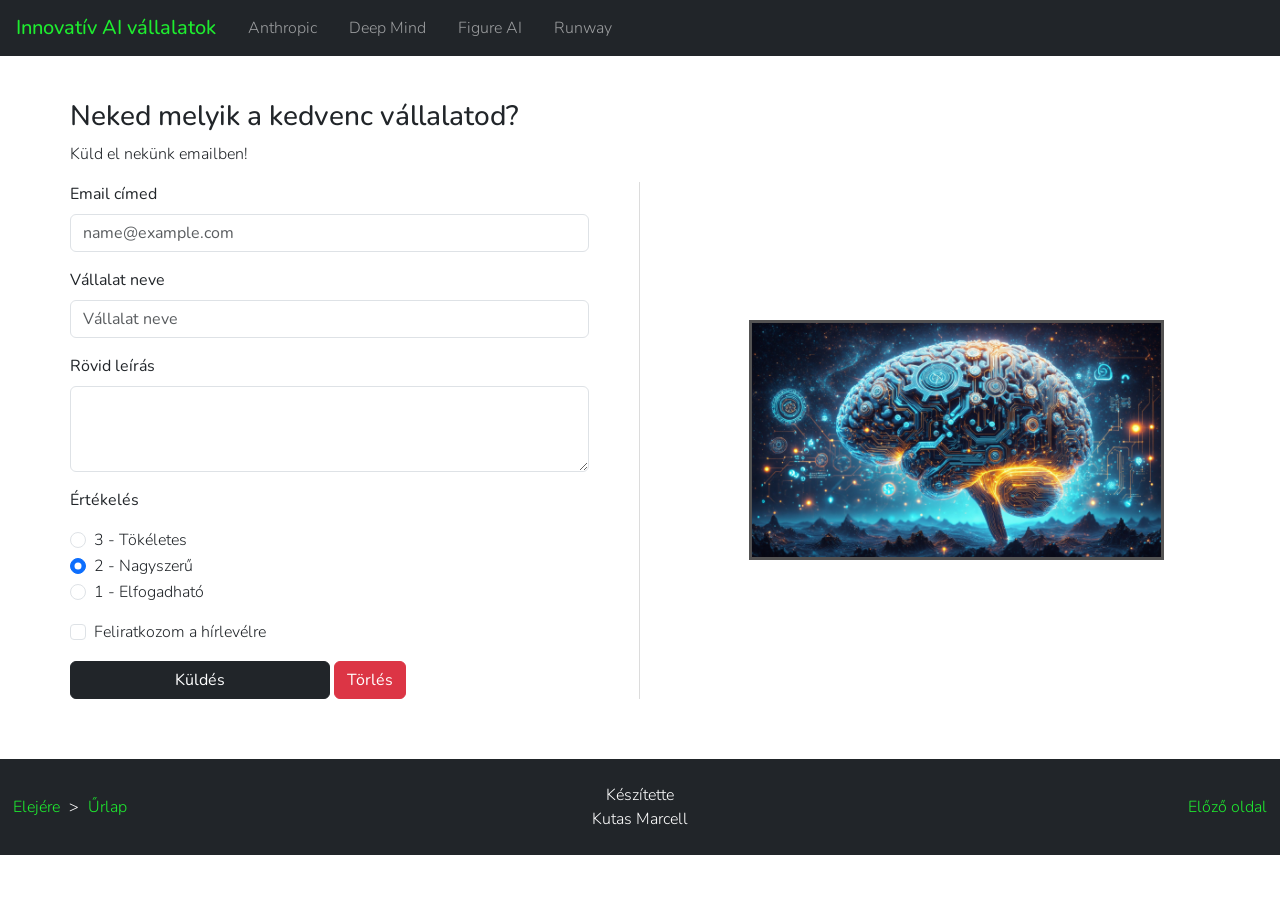
<file: page3.html>
<!doctype html>
<html lang="en">

<head>
    <meta charset="utf-8">
    <meta name="viewport" content="width=device-width, initial-scale=1">
    <title>Innovatív AI vállalatok - Űrlap</title>
    <link href="https://cdn.jsdelivr.net/npm/bootstrap@5.3.8/dist/css/bootstrap.min.css" rel="stylesheet"
        integrity="sha384-sRIl4kxILFvY47J16cr9ZwB07vP4J8+LH7qKQnuqkuIAvNWLzeN8tE5YBujZqJLB" crossorigin="anonymous">
    <link rel="stylesheet" href="stiluslapok/style.css">
    <link rel="preconnect" href="https://fonts.googleapis.com">
    <link rel="preconnect" href="https://fonts.gstatic.com" crossorigin>
    <link
        href="https://fonts.googleapis.com/css2?family=Arimo:ital,wght@0,400..700;1,400..700&family=Kalam:wght@300;400;700&family=Nunito:ital,wght@0,200..1000;1,200..1000&display=swap"
        rel="stylesheet">
</head>

<body>
    <nav class="navbar navbar-dark bg-dark navbar-expand-md px-3 fixed-top">
        <a href="index.html" class="navbar-brand">Innovatív AI vállalatok</a>

        <button class="navbar-toggler" type="button" data-bs-toggle="collapse" data-bs-target="#navbarLinks"
            aria-controls="navbarLinks" aria-expanded="false" aria-label="Toggle navigation">
            <span class="navbar-toggler-icon"></span>
        </button>

        <div id="navbarLinks" class="collapse navbar-collapse">
            <ul class="navbar-nav">
                <li class="nav-item px-md-2">
                    <a href="index.html#anthropic" class="nav-link">Anthropic</a>
                </li>
                <li class="nav-item px-md-2">
                    <a href="index.html#deepmind" class="nav-link">Deep Mind</a>
                </li>
                <li class="nav-item px-md-2">

                    <a href="page2.html#figure" class="nav-link">Figure AI</a>
                </li>
                <li class="nav-item px-md-2">

                    <a href="page2.html#runway" class="nav-link">Runway</a>
                </li>
            </ul>
        </div>
    </nav>


    <section class="container container-fluid p-6" id="form-container">
        <div class="row">
            
            <div class="col-1 d-lg-none"></div>
            <div class="col-10 col-lg-6">
            <h3>Neked melyik a kedvenc vállalatod?</h3>
            <aside>
                <p>
                    Küld el nekünk emailben!
                </p>
            </aside>
            </div>
            <div class="col-1 d-lg-none"></div>
        </div>
        <div class="row align-items-center">

            <div class="col-1 d-lg-none"></div>
            <form class=" col-10 col-lg-6" action="mailto:kutasmarcell@gmail.com" id="form">
                <div class="mb-3">
                    <label for="exampleFormControlInput1" class="form-label"><b>Email címed</b></label>
                    <input type="email" class="form-control" id="exampleFormControlInput1"
                        placeholder="name@example.com">
                </div>
                <div class="mb-3">
                    <label for="exampleFormControlInput2" class="form-label"><b>Vállalat neve</b></label>
                    <input type="text" class="form-control" id="exampleFormControlInput2" placeholder="Vállalat neve">
                </div>
                <div class="mb-3">
                    <label for="exampleFormControlTextarea1" class="form-label"><b>Rövid leírás</b></label>
                    <textarea class="form-control" id="exampleFormControlTextarea1" rows="3"></textarea>
                </div>
                <div class="mb-3">
                    <p><b>Értékelés</b></p>
                    <div class="form-check ">
                        <input class="form-check-input" type="radio" name="radioDefault" id="radioDefault1">
                        <label class="form-check-label" for="radioDefault1">
                            3 - Tökéletes
                        </label>
                    </div>
                    <div class="form-check">
                        <input class="form-check-input" type="radio" name="radioDefault" id="radioDefault2" checked>
                        <label class="form-check-label" for="radioDefault2">
                            2 - Nagyszerű
                        </label>
                    </div>
                    <div class="form-check ">
                        <input class="form-check-input" type="radio" name="radioDefault" id="radioDefault1">
                        <label class="form-check-label" for="radioDefault1">
                            1 - Elfogadható
                        </label>
                    </div>

                </div>

                <div class="form-check">
                    <input class="form-check-input" type="checkbox" value="" id="checkChecked">
                    <label class="form-check-label" for="checkChecked">
                        Feliratkozom a hírlevélre
                    </label> <br>
                </div>

                <button type="button" class="btn btn-dark w-50">Küldés</button>
                <button class="btn btn-danger w-40" type="reset">Törlés</button>
            </form>
            <div class="col-1 d-lg-none"></div>
            <div class="col-4 col-lg-6 d-none d-lg-inline-block">
                <div class="row">
                    <div class="col-2"></div>
                    <div class="col-10">
                        <img src="media/űrlap_picture.png" alt="futuristic" class="img-fluid" id="urlap-picture">
                    </div>
                </div>

            </div>
        </div>
    </section>


    <footer class="container-fluid bg-dark mx-0 px-0">
        <div class="row align-items-center p-2 ">
            <div class="d-none d-lg-inline-block col-lg-4 col-6 text-white">
                <nav aria-label="breadcrumb">
                    <a href="#">Elejére</a> &gt; <a href="#figure">Űrlap</a>
                </nav>
            </div>
            <div class="d-inline-block d-lg-none col-lg-4 col-6"></div>
            <div class="col-4 d-none d-lg-inline-block  text-center text-white pt-3">
                <p>Készítette <br> Kutas Marcell</p>

            </div>
            <div class="col-lg-4 col-6 text-end">
                <a href="page2.html">Előző oldal</a>
            </div>
        </div>
    </footer>

    <script src="https://cdn.jsdelivr.net/npm/bootstrap@5.3.8/dist/js/bootstrap.bundle.min.js"
        integrity="sha384-FKyoEForCGlyvwx9Hj09JcYn3nv7wiPVlz7YYwJrWVcXK/BmnVDxM+D2scQbITxI"
        crossorigin="anonymous"></script>
</body>

</html>
</file>
<file: stiluslapok/style.css>
@import url("page1.css");
@import url("page2.css");
@import url("nyomtat.css") print;

html{
    scroll-padding-top: 70px;
}

body {
    font-family: "Nunito", sans-serif;
    font-weight: 300;
    text-align: justify;
}

h2 {
    margin: 20px 0 20px 0;
    color: rgb(193, 0, 32);
}

h2:first-of-type {
    margin-top: 0;
}


section {
    margin-bottom: 30px;
}

figure {
    text-align: center;
    margin: 30px 0 10px 0;
}

img {
    width: 90%;
    border: 3px solid rgb(84, 83, 83);
}

video {
    width: 100%;
    margin-top: 15px;
    border: 3px solid rgb(84, 83, 83);
}

figcaption {
    margin-top: 5px;
    font-weight: 500;
}

.accessibility {
    background: #ffffff;
}


#navbarLinks a:hover {
    color: rgb(30, 236, 47);
}

.navbar-brand {
    font-weight: 500;
    color: rgb(30, 236, 47);
}

.intro-aside p {
    border-left: 2px solid rgb(40, 124, 241);
    margin-left: 10px;
    padding-left: 40px;
}

#runway-vid,
#figure-vid,
#deepmind-vid,
#anthropic-vid {
    margin-top: 0;
}

@media(min-width: 1210px) {
    #runway-vid
    #figure-vid,
    #deepmind-vid,
    #anthropic-vid {
        margin: 20px 0 20px 0;
    }
}

#content1 p {
    font-weight: 300;
    margin-bottom: 20px;
}

#form-container{
    padding: 100px 0 30px 0;
}


form button{
    margin-top: 15px;
}

footer a {
    text-decoration: none;
    color: rgb(30, 236, 47);
    padding: 5px;
}

@media(min-width: 995px){
    section form{
    border-right: 1px solid gainsboro;
}

#form{
    padding-right: 50px;
}

video{
    margin-top: 30px;
}
}

@media(max-width: 570px) {
    figcaption {
        font-size: 1em;
    }
    footer {
        font-size: 1em;
    }

}

@media(max-width: 440px) {
    figcaption {

        font-size: 0.8em;
    }
    footer {
        font-size: 0.8em;
    }
}


@media(max-width: 380px) {
    figcaption {
        font-size: 0.6em;
    }
}
</file>
